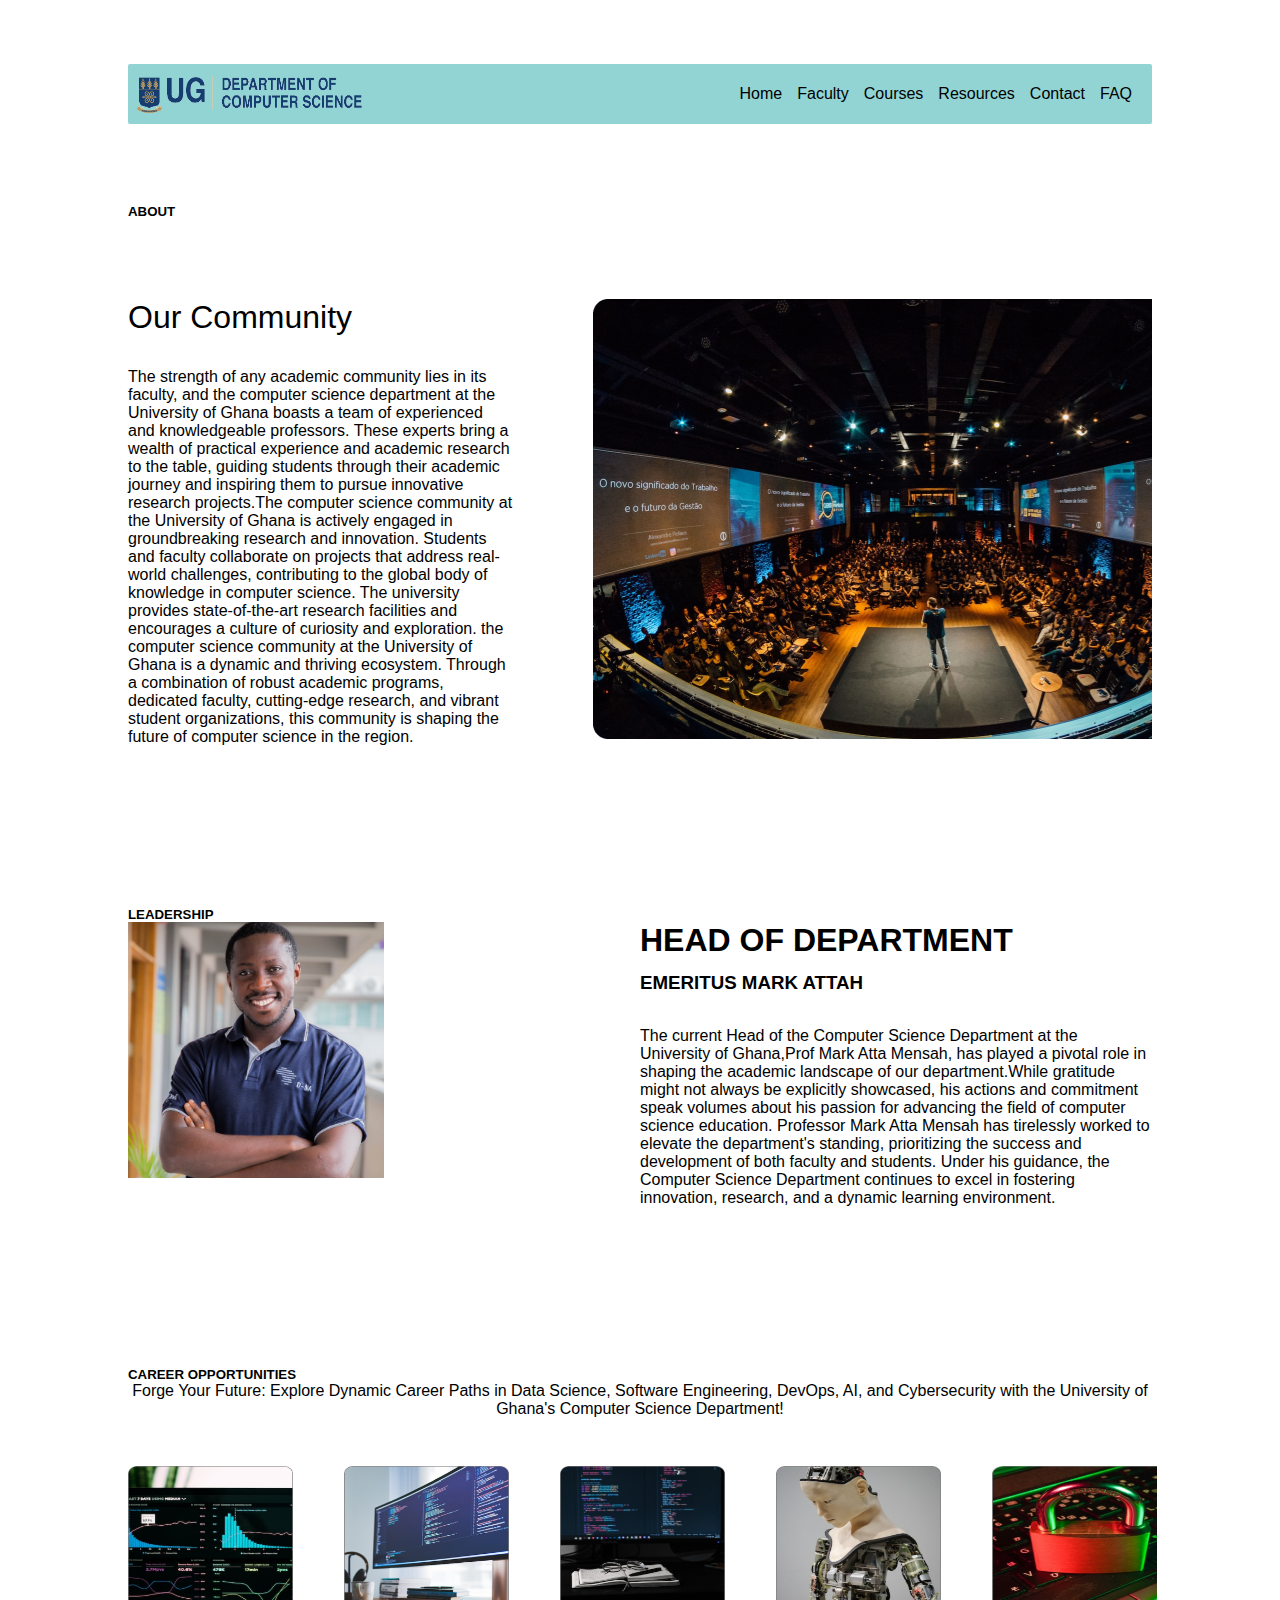
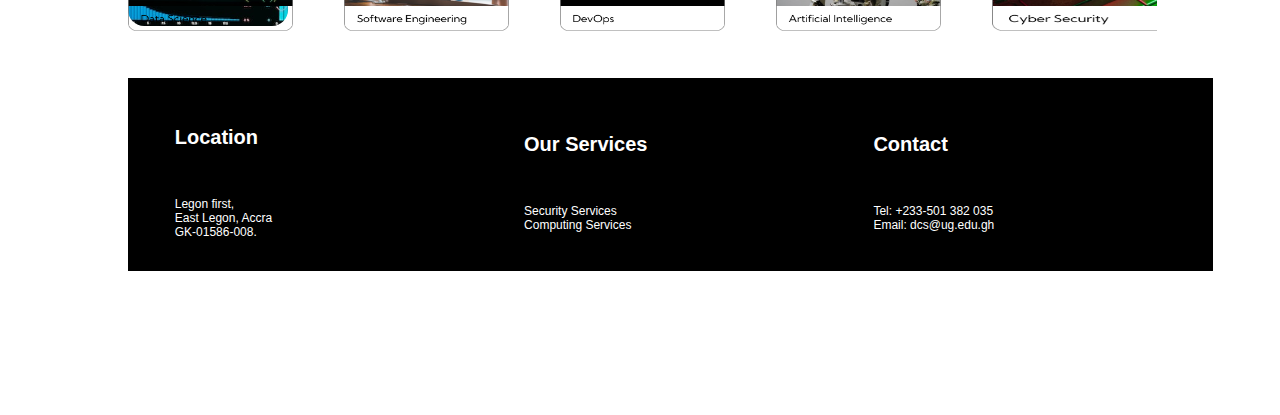
<file: about.html>
<!DOCTYPE html>
<html lang="en">

<head>
    <meta charset="UTF-8">
    <meta name="viewport" content="width=device-width, initial-scale=1.0">
    <title>Computer Science Department</title>
    <link href="about.css" rel="stylesheet">
    <nav>
        <img class="logo" src="Images/comScience_logo.png">
        <div class="nav-links">
            <a href="index.html">Home</a>
            <a href="Faculty.html">Faculty</a>
            <a href="courses.html"> Courses</a>
            <a href="Resources.html">Resources</a>
            <a href="Contact.html">Contact</a>
            <a href="FAQ.html">FAQ</a>
           
        </div>
    </nav>
</head>

<body class="kumbh-sans-font">
    <div class="about-community-section">
        <h5 class="underlined-header">ABOUT</h5>
        <div class="about-community-section-top">
            <div class="text">
                <p class="heading">Our Community</p>
                <p class="body">The strength of any academic community lies in its faculty, and the computer science
                    department at the University of Ghana boasts a team of experienced and knowledgeable professors.
                    These experts bring a wealth of practical experience and academic research to the table, guiding
                    students through their academic journey and inspiring them to pursue innovative research
                    projects.The computer science community at the University of Ghana is actively engaged in
                    groundbreaking research and innovation. Students and faculty collaborate on projects that address
                    real-world challenges, contributing to the global body of knowledge in computer science. The
                    university provides state-of-the-art research facilities and encourages a culture of curiosity and
                    exploration. the computer science community at the University of Ghana is a dynamic and thriving
                    ecosystem. Through a combination of robust academic programs, dedicated faculty, cutting-edge
                    research, and vibrant student organizations, this community is shaping the future of computer
                    science in the region.


                </p>
            </div>
            <div class="image"></div>
        </div>
        
    <div class="leadership-section">
        <h5 class="underlined-header">LEADERSHIP</h5>
        <div class="leadership-section-content">
            <div class="hod-pic">
                <img class="hod-pic" src="./Images/Mark.jpg" height="600px" width="500px">
            </div>

            <div class="text">
                <h1>HEAD OF DEPARTMENT</h1>
                <h3>EMERITUS MARK ATTAH</h3>
                <p> The current Head of the Computer Science Department at the University of Ghana,Prof Mark Atta
                    Mensah, has played a pivotal role in shaping the academic landscape of our department.While
                    gratitude might not always be explicitly showcased, his actions and commitment speak volumes about
                    his passion for advancing the field of computer science education. Professor Mark Atta Mensah has
                    tirelessly worked to elevate the department's standing, prioritizing the success and development of
                    both faculty and students.
                    Under his guidance, the Computer Science Department continues to excel in fostering innovation,
                    research, and a dynamic learning environment.</p>
            </div>
        </div>
    </div>
    <div>
        <div class="career-opportunities-section">
            <h5 class="underlined-header">CAREER OPPORTUNITIES</h5>
            <div class="content">
                <div class="text">Forge Your Future: Explore Dynamic Career Paths in Data Science, Software Engineering,
                    DevOps, AI, and Cybersecurity with the University of Ghana's Computer Science Department!
                </div>
                <div class="images">
                    <div class="image data-science">
                        <img src="./Images/Frame 12.png" height="165px" width="165px">   
                    </div>
                    <div class="image software-engineering">
                        <img src="./Images/Frame 13.jpg" height="165px" width="165px">
                    </div>
                    <div class="image devops">
                        <img src="./Images/Frame 14.png" height="165px" width="165px">
                    </div>
                    <div class="image artificial-intelligence">
                        <img src="./Images/Frame 15.png" height="165px" width="165px">
                    </div>
                    <div class="image cyber-security">
                        <img src="./Images/Frame 16.png" height="165px" width="165px">
                    </div>
                </div>
            </div>
        </div>
    </div>

    <!-- <h1> WELCOME</h1>
    <p>

        This is the Information Technology age and at its core is Computer Science. The study of computer science is
        therefore critical if society is to take full advantage of the benefits Information Technology has to offer and
        make rapid economic advances. Computer science involves the study and development of applications that allow for
        our everyday use of computers, the software systems that support these applications, and the means and methods
        used to produce both applications and systems that behave reliably, correctly and ethically. At the heart of
        Computer Science lies the skill of computer programming and employers who hire Computer Scientists expect adept
        programmers with knowledge of current techniques and tools and the ability to apply sound engineering principles
        to the development, construction and maintenance of computer programs.

        The range of courses available in the department and the skills acquired by students enable them to find
        employment in many diverse fields of the economy and prepare our graduates for the computing industry, working
        in a project team (or research and development team), and to enable the graduate to bring specialist skills to
        that team. The course also provides the platform for further study or research through exposure to established
        and emerging technologies and methods, and to active fields of research in Computer Science.

        The Department offers two undergraduate degree programmes, Bachelor of Science in Computer Science Single-Major
        (3:2:1:1) and Major-Minor (3:2:2:1) as well as Bachelor of Science in Information Technology.
    </p>
 -->

 
 <div class="footer"> 
    <div class="main-footer"> 
      <div class="footer-inner-content"> 
        <h2>Location</h2> 
        <p>Legon first,<br> 
          East Legon, Accra<br> 
           
          GK-01586-008.</p> 
      </div> 
 
      <div class="footer-inner-content"> 
        <h2>Our Services</h2> 
        <p>Security Services<br> 
Computing Services</p> 
      </div> 
 
      <div class="footer-inner-content"> 
        <h2>Contact</h2> 
        <p>Tel: +233-501 382 035 <br> 
          Email: dcs@ug.edu.gh</p> 
      </div>   
</body>
</body>

</html>
</file>
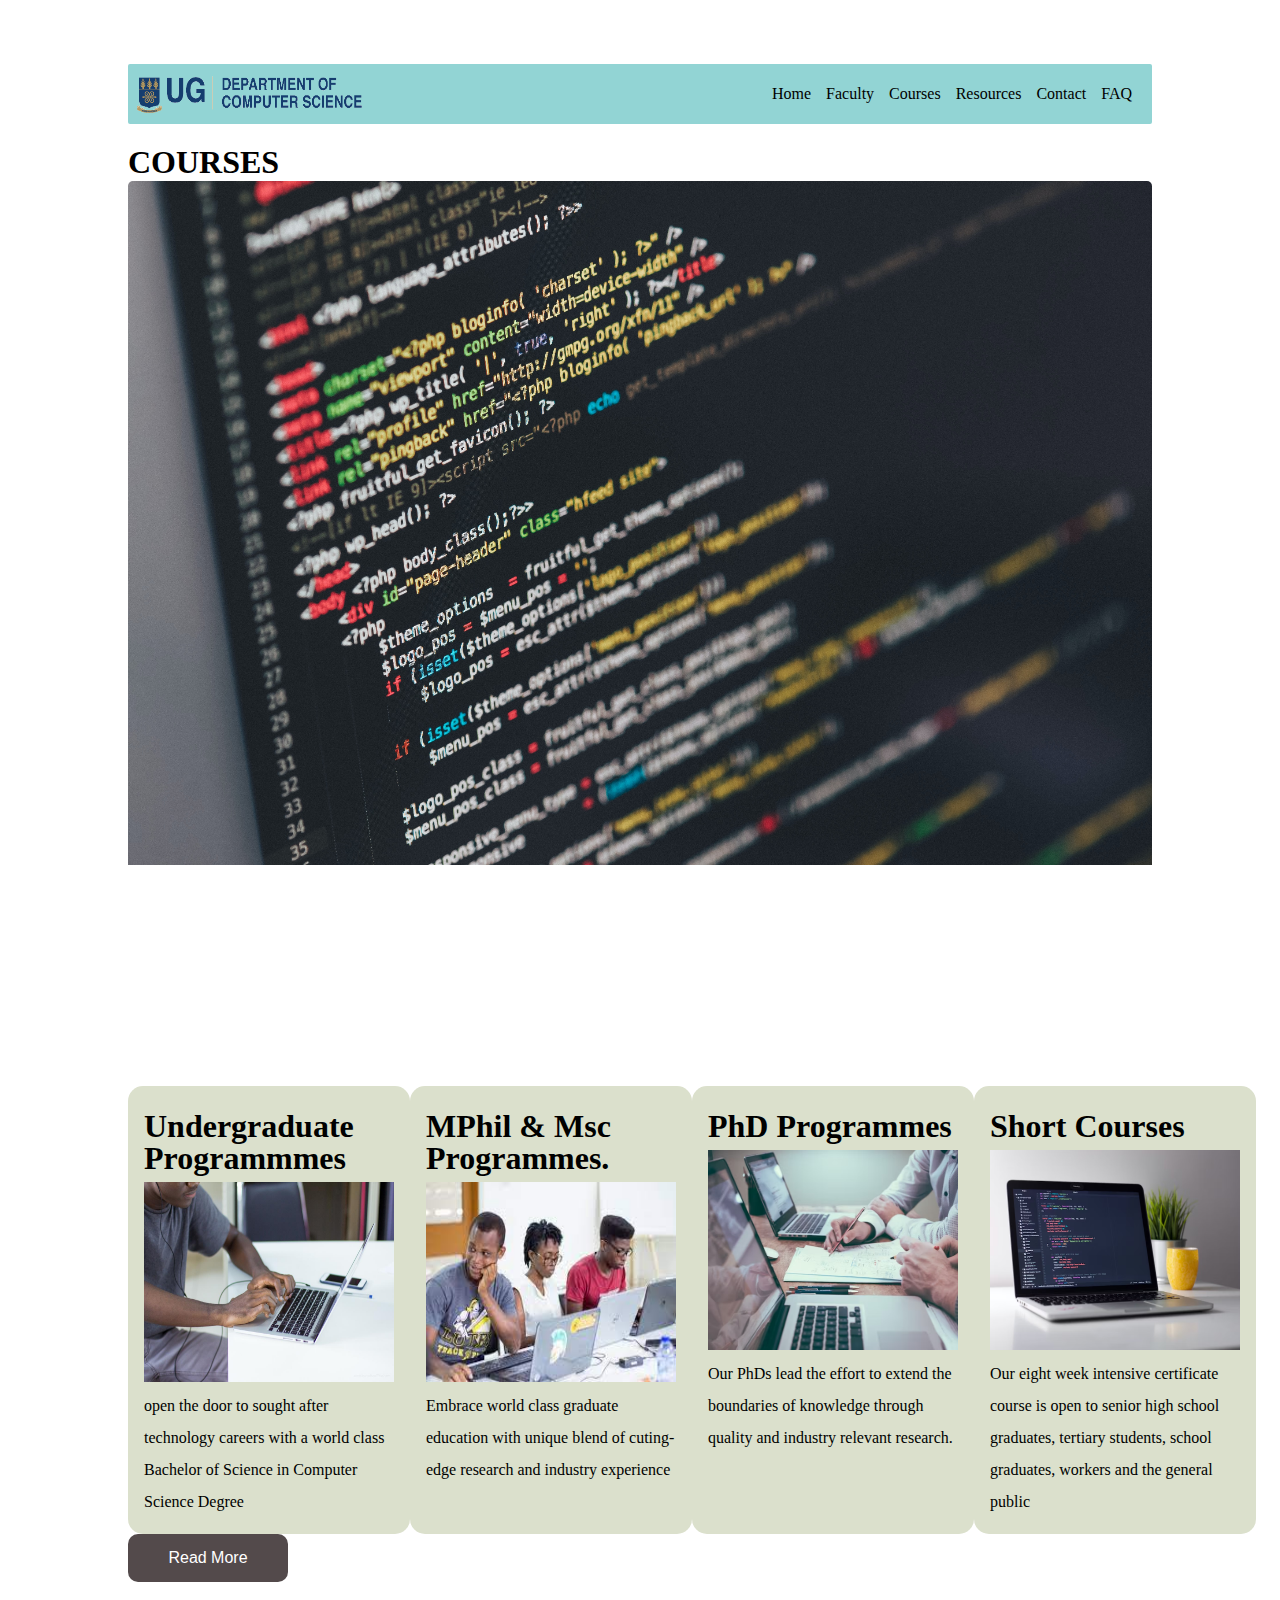
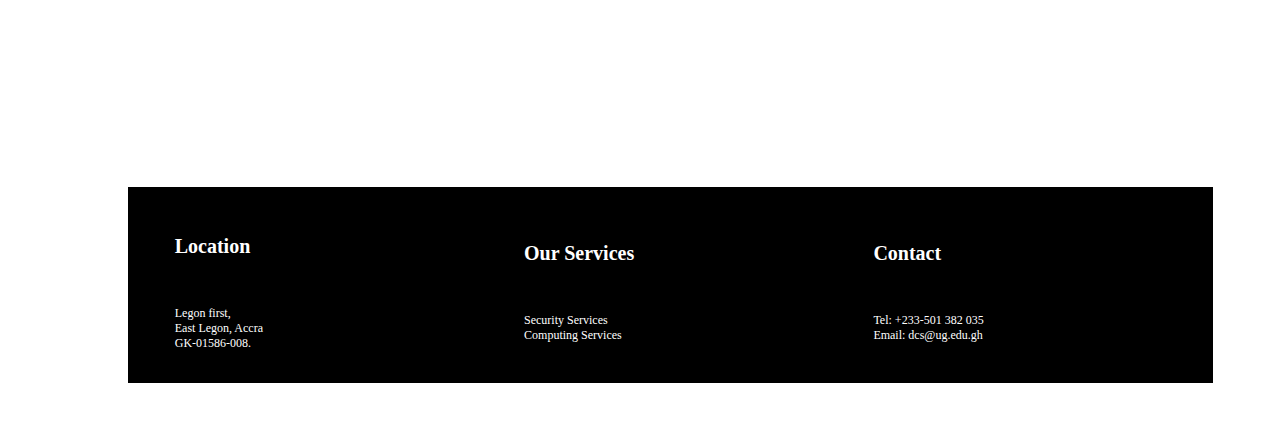
<file: courses.html>
<!DOCTYPE html>
<html lang="en">

<head>
    <meta charset="UTF-8">
    <meta name="viewport" content="width=device-width, initial-scale=1.0">
    <title>Computer Science Department</title>
    <link href="courses.css" rel="stylesheet">
    <nav>
        <img class="logo" src="Images/comScience_logo.png">
        <div class="nav-links">
            <a href="index.html">Home</a>
            <a href="Faculty.html">Faculty</a>
            <a href="courses.html"> Courses</a>
            <a href="Resources.html">Resources</a>
            <a href="Contact.html">Contact</a>
            <a href="FAQ.html">FAQ</a>
           
        </div>
    </nav>
</head>
<body>
    <main>
        <h1 class="main-header kumbh-sans-font">COURSES</h1>
        <div id="main-background">
        </div>
        

  
  <div class="events-section">
    <div class="events kumbh-sans-font">
        <div class="event-info">
            <div class="top">
                <p class="name">Undergraduate Programmmes</p>
                <img class="name" src="./Images/disTANCE.jpg" height="200px" width="250px">
                <p class="venue">open the door to sought after technology careers with a world class Bachelor of Science in Computer Science Degree</p>
          
            </div>
        </div>
        <div class="event-info">
            <div class="top">
                <p class="name">MPhil & Msc Programmes.</p>
                <img class="name" src="./Images/image 1.jpeg" height="200px" width="250px">
                <p class="venue"> Embrace world class graduate education with unique blend of cuting-edge research and industry experience</p>
           
            </div>
            
        </div>
        <div class="event-info">
            <div class="top">
                <p class="name">PhD Programmes</p>
                <img class="name" src="./Images/image2.avif" height="200px" width="250px">
                <p class="venue">Our PhDs lead the effort to extend the boundaries of knowledge through quality and industry relevant research.</p>
           
            </div>
            
        </div>
        <div class="event-info">
            <div class="top">
                <p class="name">Short Courses</p>
                <img class="name" src="./Images/image3.avif" height="200px" width="250px">
                <p class="venue">Our eight week intensive certificate course is open to senior high school graduates, tertiary students, school graduates, workers and the general public</p>
            </div>
            
        </div>
        
    </div>
    <a href="Resources.html" class="read-more-btn">Read More</a>
</div>
</div>
</main>

        <div class="footer"> 
          <div class="main-footer"> 
            <div class="footer-inner-content"> 
              <h2>Location</h2> 
              <p>Legon first,<br> 
                East Legon, Accra<br> 
                 
                GK-01586-008.</p> 
            </div> 
       
            <div class="footer-inner-content"> 
              <h2>Our Services</h2> 
              <p>Security Services<br> 
      Computing Services</p> 
            </div> 
       
            <div class="footer-inner-content"> 
              <h2>Contact</h2> 
              <p>Tel: +233-501 382 035 <br> 
                Email: dcs@ug.edu.gh</p> 
            </div>   
      </body>
</file>
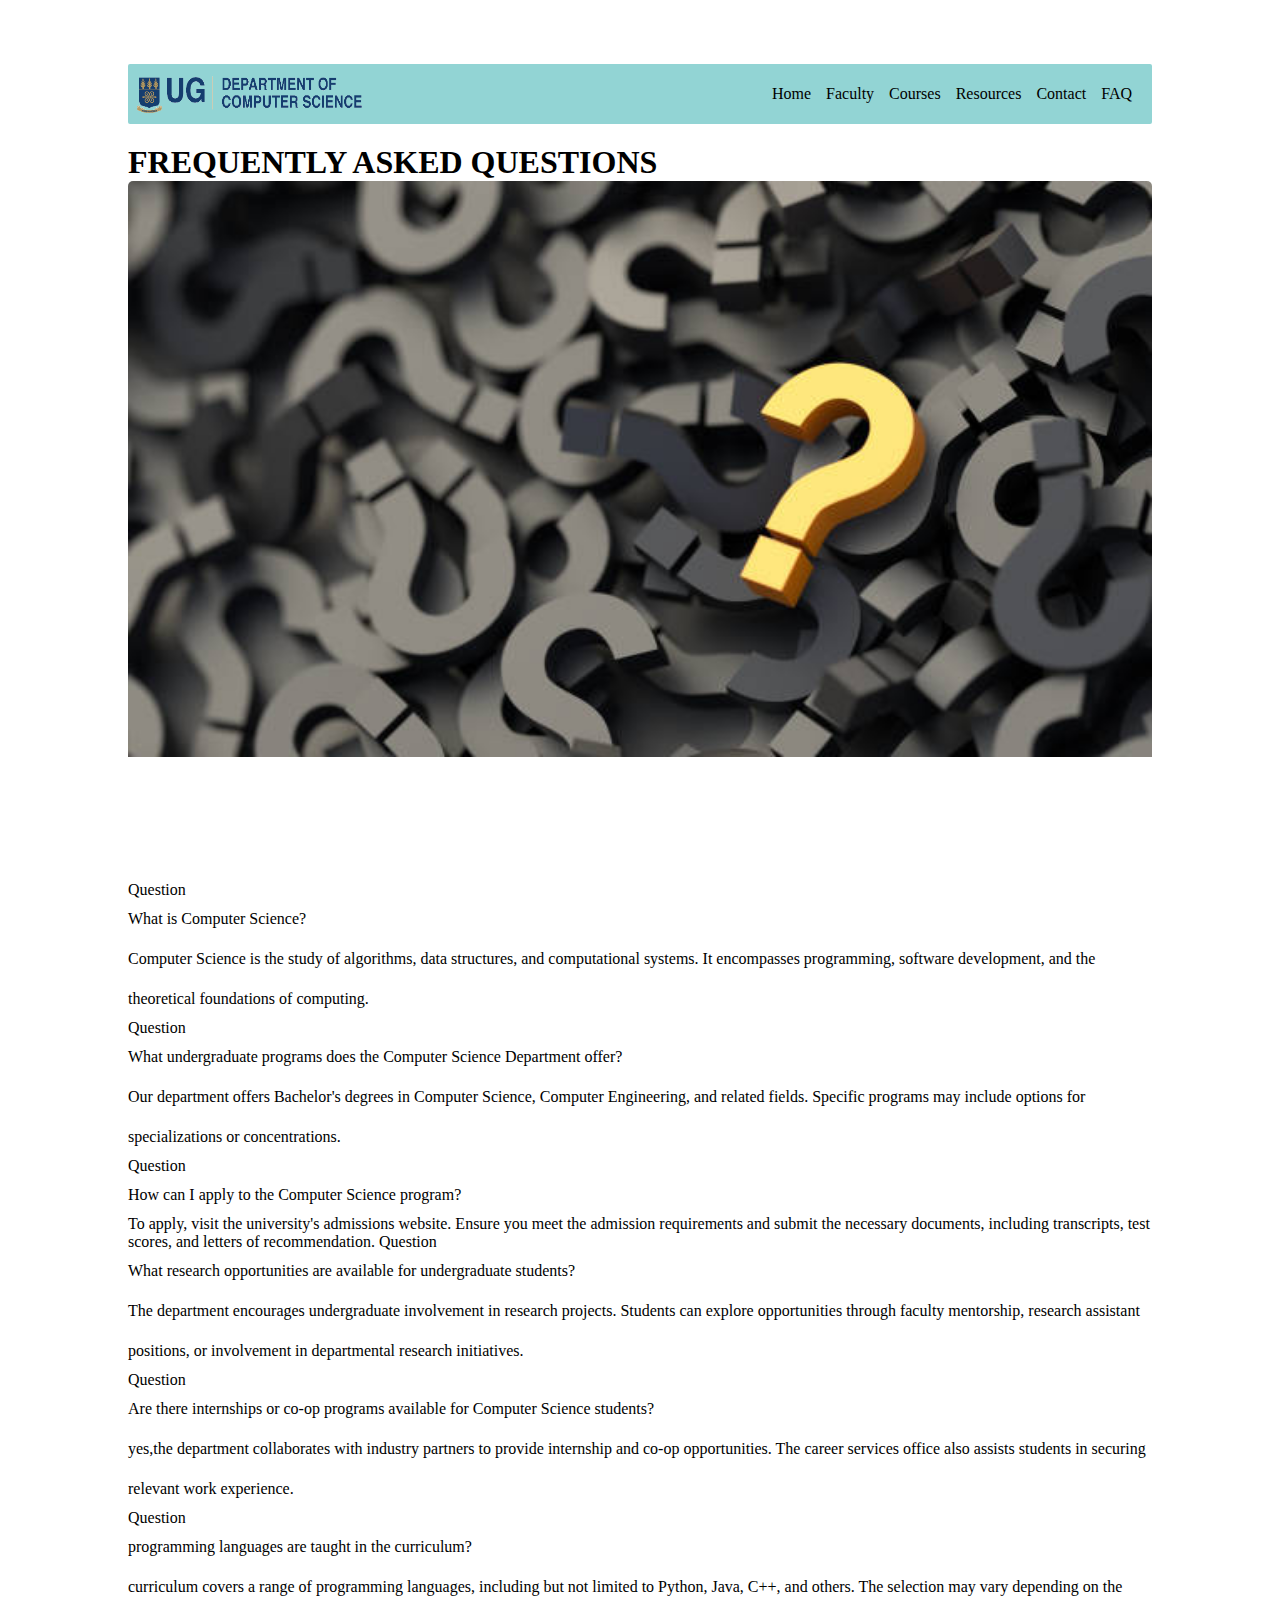
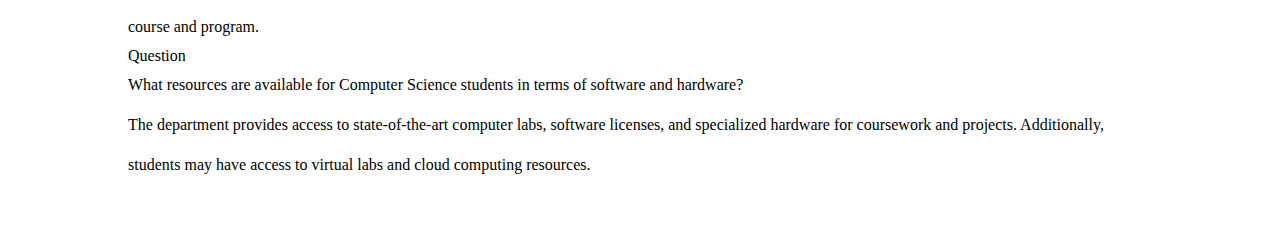
<file: FAQ.html>
<!DOCTYPE html>
<html lang="en">

<head>
    <meta charset="UTF-8">
    <meta name="viewport" content="width=device-width, initial-scale=1.0">
    <title>Computer Science Department</title>
    <link href="FAQ.css" rel="stylesheet">
</head>

<body>
    <nav>
        <img class="logo" src="Images/comScience_logo.png">
        <div class="nav-links">
            <a href="index.html">Home</a>
            <a href="Faculty.html">Faculty</a>
            <a href="courses.html"> Courses</a>
            <a href="Resources.html">Resources</a>
            <a href="Contact.html">Contact</a>
            <a href="FAQ.html">FAQ</a>
        
        </div>
    </nav>
<body>
    <main>
        <h1 class="main-header kumbh-sans-font">FREQUENTLY ASKED QUESTIONS</h1>
        <div id="main-background">
        </div>

<div class="Frequently">
         Question
      <p>What is Computer Science?</p>  

<p>Computer Science is the study of algorithms, data structures, and computational systems. It encompasses programming, software development, and the theoretical foundations of computing.</p>
   
Question
    <p>What undergraduate programs does the Computer Science Department offer?</p>

<p>Our department offers Bachelor's degrees in Computer Science, Computer Engineering, and related fields. Specific programs may include options for specializations or concentrations.</p>
    Question
<p> How can I apply to the Computer Science program?</p>

To apply, visit the university's admissions website. Ensure you meet the admission requirements and submit the necessary documents, including transcripts, test scores, and letters of recommendation.
   
Question
    <p>What research opportunities are available for undergraduate students?</p>

 <p>The department encourages undergraduate involvement in research projects. Students can explore opportunities through faculty mentorship, research assistant positions, or involvement in departmental research initiatives.</p>
Question
    <p>Are there internships or co-op programs available for Computer Science students?</p>

<p>yes,the department collaborates with industry partners to provide internship and co-op opportunities. The career services office also assists students in securing relevant work experience. </p>
Question
    <p> programming languages are taught in the curriculum?</p>

<p> curriculum covers a range of programming languages, including but not limited to Python, Java, C++, and others. The selection may vary depending on the course and program.</p>

Question
    <p>What resources are available for Computer Science students in terms of software and hardware?</p>

<p>The department provides access to state-of-the-art computer labs, software licenses, and specialized hardware for coursework and projects. Additionally, students may have access to virtual labs and cloud computing resources.



</div>

</body>

</html>
</file>
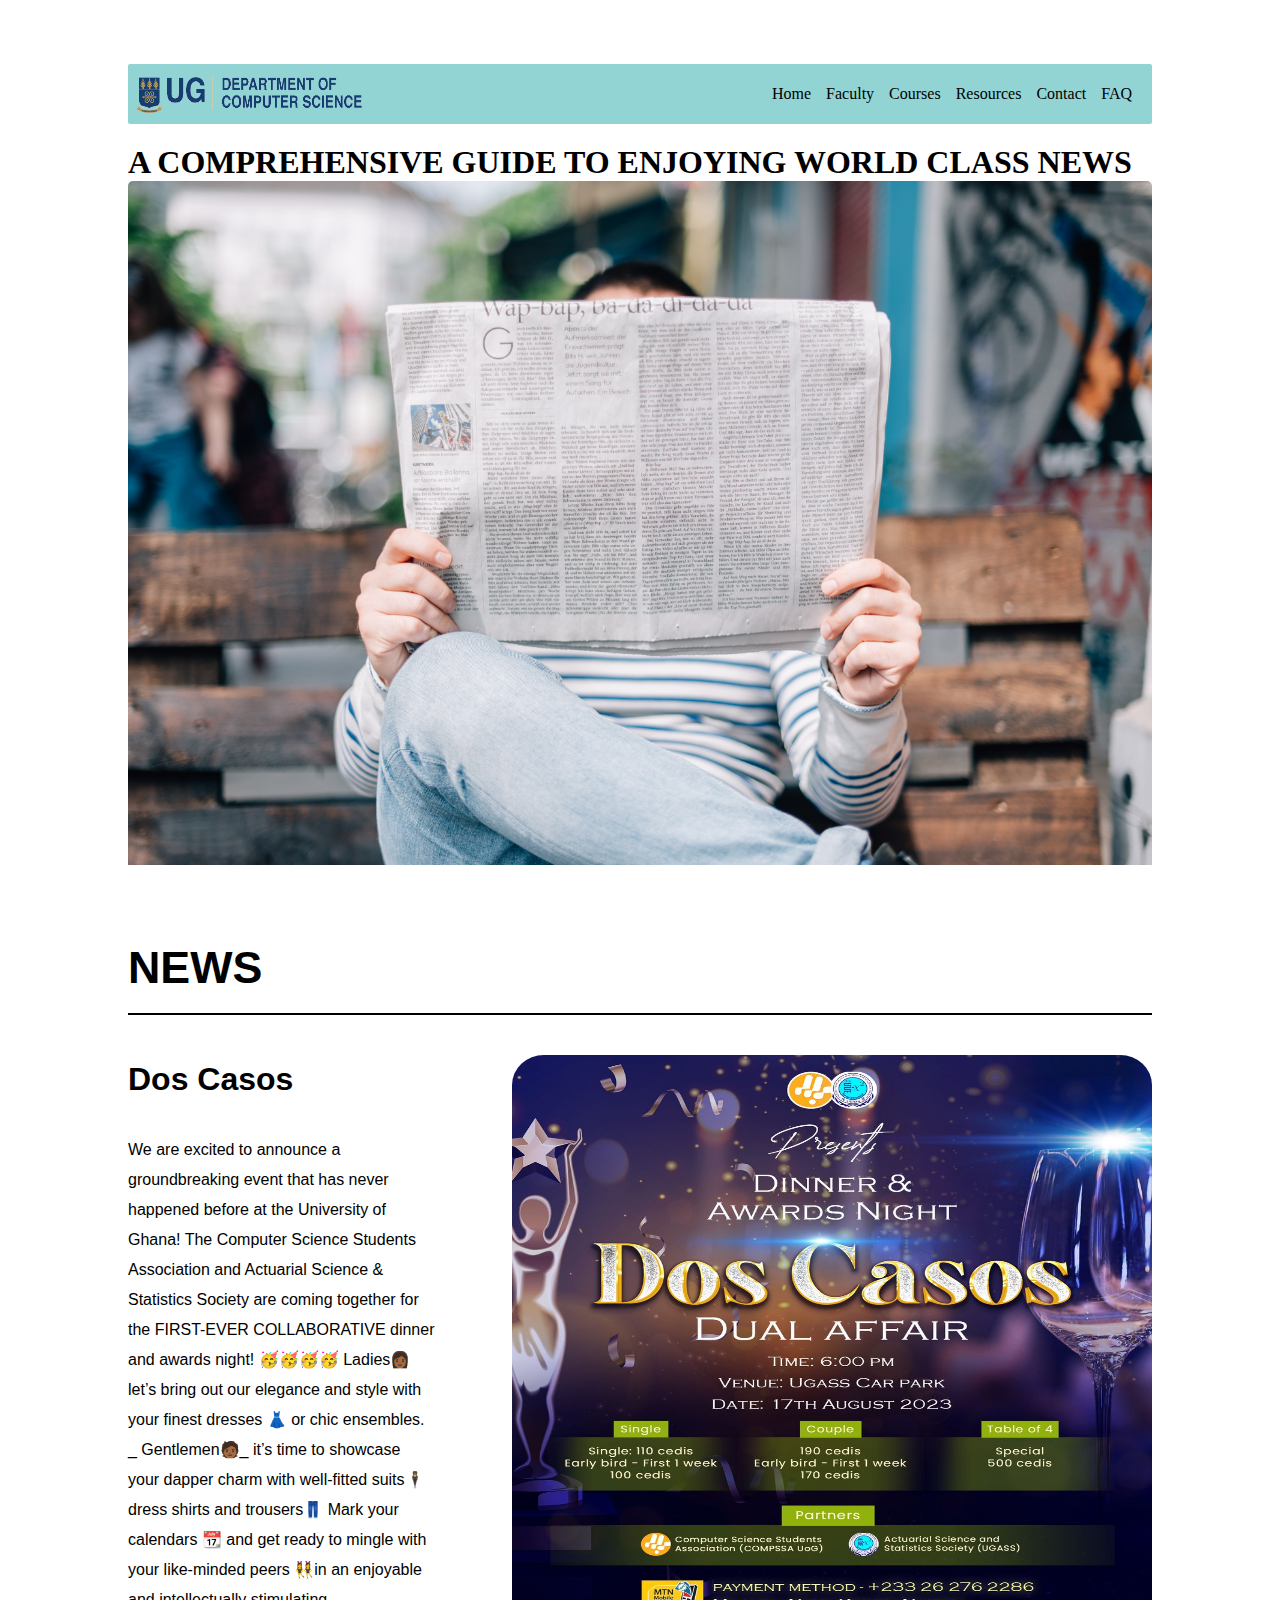
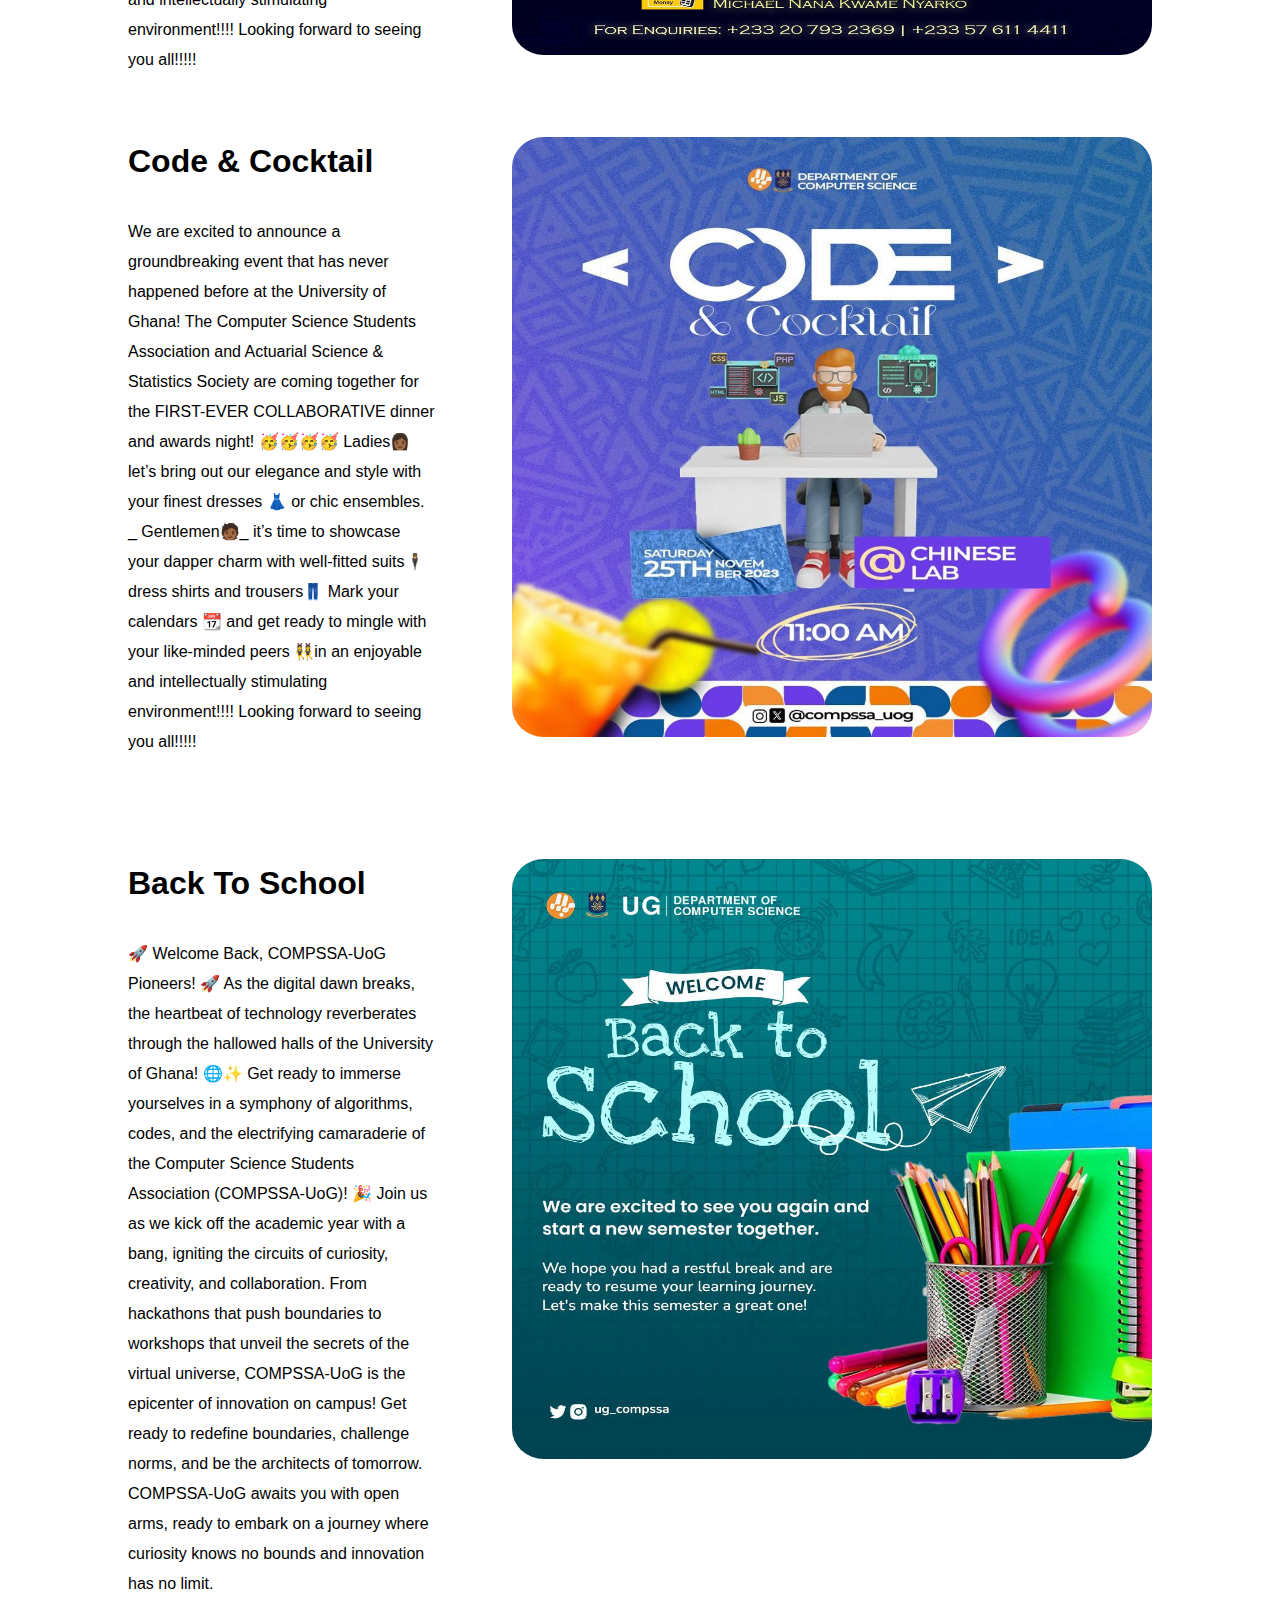
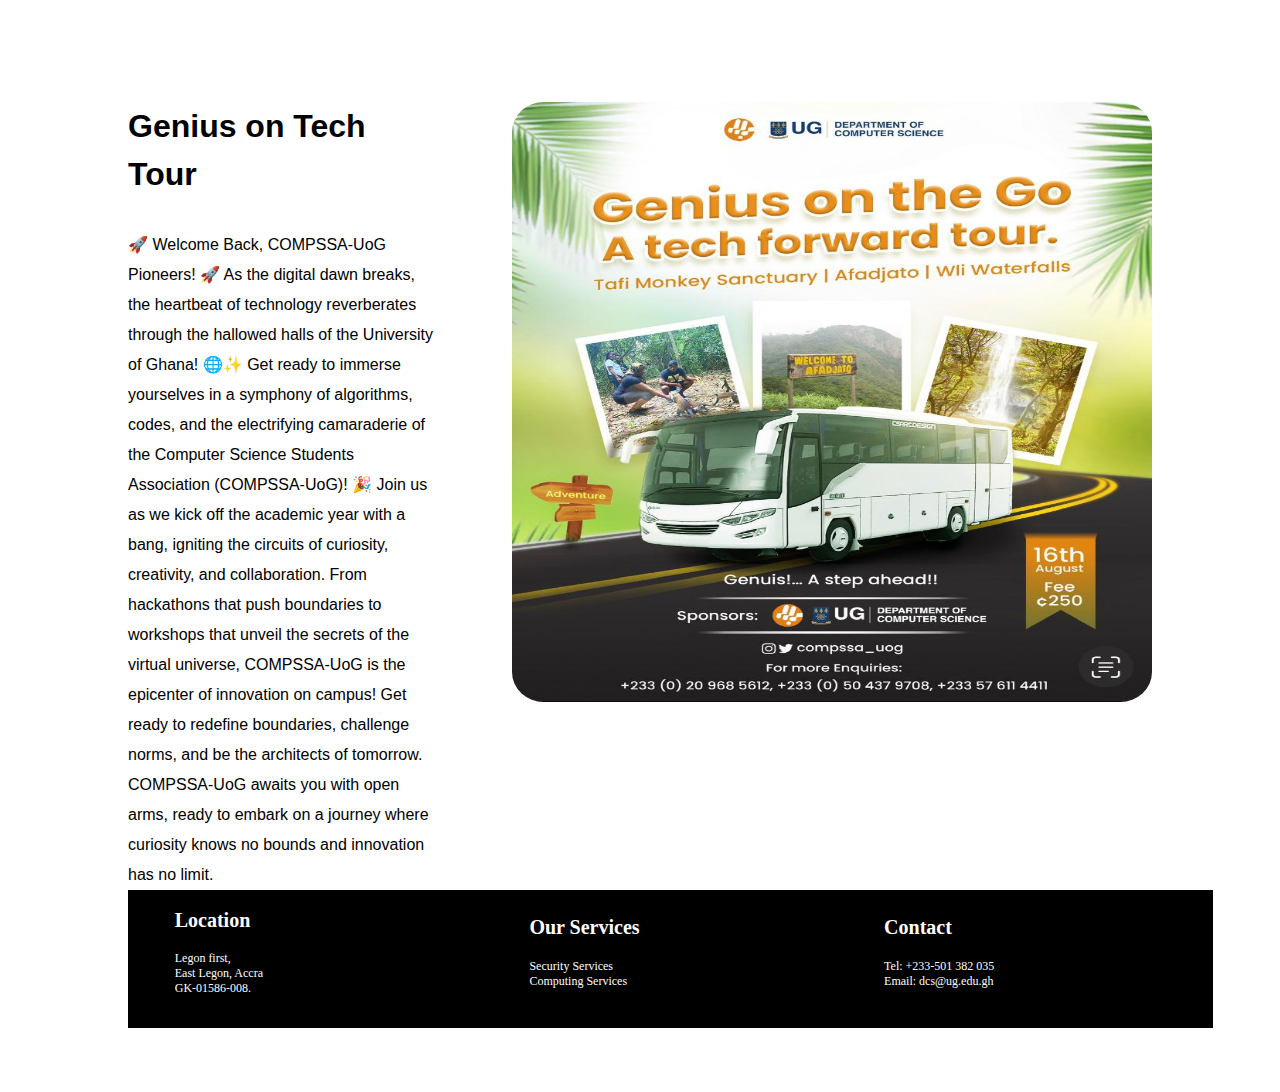
<file: news.html>
<!DOCTYPE html>
<html lang="en">

<head>
    <meta charset="UTF-8">
    <meta name="viewport" content="width=device-width, initial-scale=1.0">
    <title>Computer Science Department</title>
    <link href="news.css" rel="stylesheet">
</head>

<body>
    <nav>
        <img class="logo" src="Images/comScience_logo.png">
        <div class="nav-links">
            <a href="index.html">Home</a>
            <a href="Faculty.html">Faculty</a>
            <a href="courses.html"> Courses</a>
            <a href="Resources.html">Resources</a>
            <a href="Contact.html">Contact</a>
            <a href="FAQ.html">FAQ</a>
            
        </div>
    </nav>
    <main>
        <h1 class="main-header kumbh-sans-font">A COMPREHENSIVE GUIDE TO ENJOYING WORLD CLASS NEWS</h1>
        <div id="main-background">
        </div>

        <div class="news-section">
            <h5 class="underlined-header">
                NEWS
            </h5>
            <div class="news-section-content">
                <div class="news-section-text">
                    <h5>
                        Dos Casos                    
                    </h5>
                    <p>
                        We are excited to announce a groundbreaking event that has never happened before at the University of Ghana!  
    The Computer Science Students Association and Actuarial Science & Statistics Society are coming together for the FIRST-EVER COLLABORATIVE dinner and awards night! 🥳🥳🥳🥳 
    Ladies👩🏾 let’s bring out our elegance and style with your finest dresses 👗 or chic ensembles. 
    _ Gentlemen🧑🏾_ it’s time to showcase your dapper charm with well-fitted suits🕴dress shirts and trousers👖
    Mark your calendars 📆 and get ready to mingle with your like-minded peers 👯‍♀️in an enjoyable and intellectually stimulating environment!!!!   
    Looking forward to seeing you all!!!!!

                    </p>
                </div>
                <div>
                    <img class="news-section-image" src="./Images/Activitypic1.jpeg" height="600px" width="50px">
                </div>
            </div>
        </div>

        <div class="news-section-content1">
            <div class="news-section-text1">
                <h5>
                    Code & Cocktail                  
                </h5>
                <p>
                    We are excited to announce a groundbreaking event that has never happened before at the University of Ghana!  
The Computer Science Students Association and Actuarial Science & Statistics Society are coming together for the FIRST-EVER COLLABORATIVE dinner and awards night! 🥳🥳🥳🥳 
Ladies👩🏾 let’s bring out our elegance and style with your finest dresses 👗 or chic ensembles. 
_ Gentlemen🧑🏾_ it’s time to showcase your dapper charm with well-fitted suits🕴dress shirts and trousers👖
Mark your calendars 📆 and get ready to mingle with your like-minded peers 👯‍♀️in an enjoyable and intellectually stimulating environment!!!!   
Looking forward to seeing you all!!!!!

                </p>
            </div>
            <div>
                <img class="news-section-image1" src="./Images/Activitypic2.jpg" height="600px" width="50px">
            </div>
        </div>
    </div>

    <div class="news-section-content2">
        <div class="news-section-text2">
            <h5>
               Back To School                  
            </h5>
            <p>
                🚀 Welcome Back, COMPSSA-UoG Pioneers! 🚀

                As the digital dawn breaks, the heartbeat of technology reverberates through the hallowed halls of the University of Ghana! 🌐✨ Get ready to immerse yourselves in a symphony of algorithms, codes, and the electrifying camaraderie of the Computer Science Students Association (COMPSSA-UoG)!
                
                🎉 Join us as we kick off the academic year with a bang, igniting the circuits of curiosity, creativity, and collaboration. From hackathons that push boundaries to workshops that unveil the secrets of the virtual universe, COMPSSA-UoG is the epicenter of innovation on campus!
                
                Get ready to redefine boundaries, challenge norms, and be the architects of tomorrow. COMPSSA-UoG awaits you with open arms, ready to embark on a journey where curiosity knows no bounds and innovation has no limit.

            </p>
        </div>
        <div>
            <img class="news-section-image2" src="Images/Activitypic3.jpg" height="600px" width="500px">
        </div>
    </div>
</div>

<div class="news-section-content3">
    <div class="news-section-text">
        <h5>
           Genius on Tech Tour                
        </h5>
        <p>
            🚀 Welcome Back, COMPSSA-UoG Pioneers! 🚀

            As the digital dawn breaks, the heartbeat of technology reverberates through the hallowed halls of the University of Ghana! 🌐✨ Get ready to immerse yourselves in a symphony of algorithms, codes, and the electrifying camaraderie of the Computer Science Students Association (COMPSSA-UoG)!
            
            🎉 Join us as we kick off the academic year with a bang, igniting the circuits of curiosity, creativity, and collaboration. From hackathons that push boundaries to workshops that unveil the secrets of the virtual universe, COMPSSA-UoG is the epicenter of innovation on campus!
            
            Get ready to redefine boundaries, challenge norms, and be the architects of tomorrow. COMPSSA-UoG awaits you with open arms, ready to embark on a journey where curiosity knows no bounds and innovation has no limit.

        </p>
    </div>
    <div>
        <img class="news-section-image3" src="Images/Actpic4.jpeg" height="600px" width="500px">
    </div>
</div>
</div>

<div class="footer"> 
    <div class="main-footer"> 
      <div class="footer-inner-content"> 
        <h2>Location</h2> 
        <p>Legon first,<br> 
          East Legon, Accra<br> 
           
          GK-01586-008.</p> 
      </div> 
 
      <div class="footer-inner-content"> 
        <h2>Our Services</h2> 
        <p>Security Services<br> 
Computing Services</p> 
      </div> 
 
      <div class="footer-inner-content"> 
        <h2>Contact</h2> 
        <p>Tel: +233-501 382 035 <br> 
          Email: dcs@ug.edu.gh</p> 
      </div>   
</body>
</file>
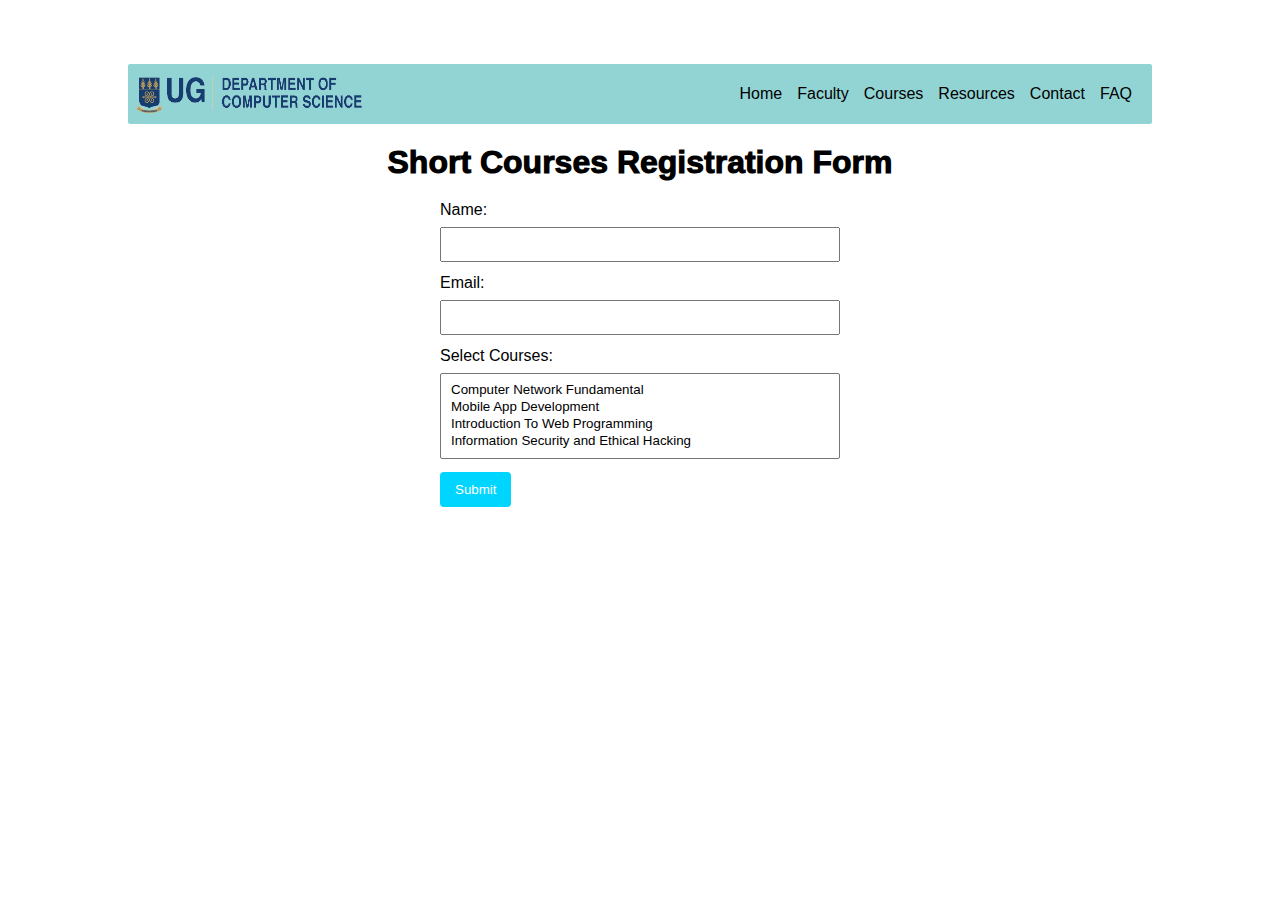
<file: register.html>
<!DOCTYPE html>
<html lang="en">

<head>
    <meta charset="UTF-8">
    <meta name="viewport" content="width=device-width, initial-scale=1.0">
    <title>Computer Science Department</title>
    <link href="register.css" rel="stylesheet">
</head>

<body>
    <nav>
        <img class="logo" src="Images/comScience_logo.png">
        <div class="nav-links">
            <a href="index.html">Home</a>
            <a href="Faculty.html">Faculty</a>
            <a href="courses.html"> Courses</a>
            <a href="Resources.html">Resources</a>
            <a href="Contact.html">Contact</a>
            <a href="FAQ.html">FAQ</a>
            
        </div>
    </nav>


<div class="header" >
    <p>Short Courses Registration Form </p>
</div>

<form action="process_registration.php" method="post">
    <label for="name">Name:</label>
    <input type="text" id="name" name="name" required>

    <label for="email">Email:</label>
    <input type="email" id="email" name="email" required>

    <label for="courses">Select Courses:</label>
    <select id="courses" name="courses[]" multiple required>
      <option value="Computer Network Fundamental">Computer Network Fundamental</option>
      <option value="Mobile App Developmen">Mobile App Development</option>
      <option value="Introduction To Web Programming">Introduction To Web Programming</option>
      <option value="Information Security and Ethical Hacking">Information Security and Ethical Hacking</option>

    </select>

    <button type="submit">Submit</button>
  </form>

</body>
</html>
</file>
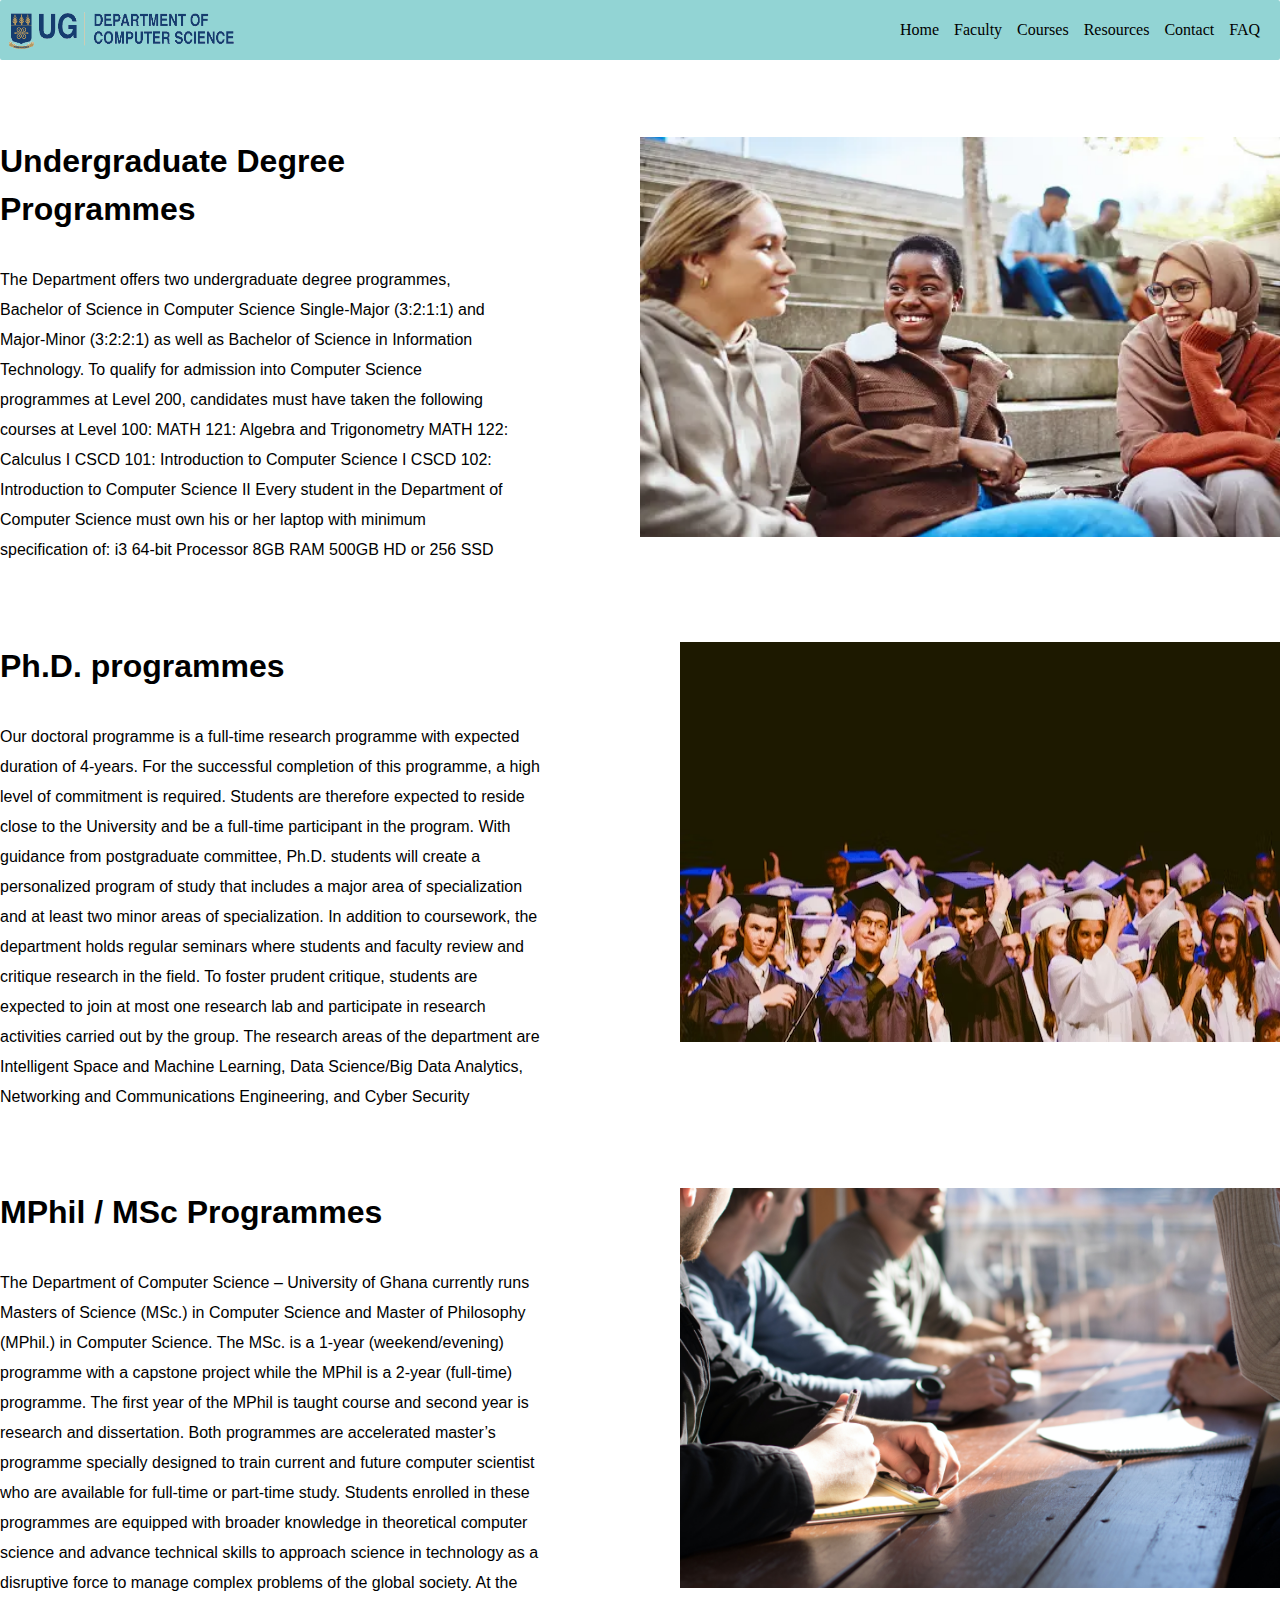
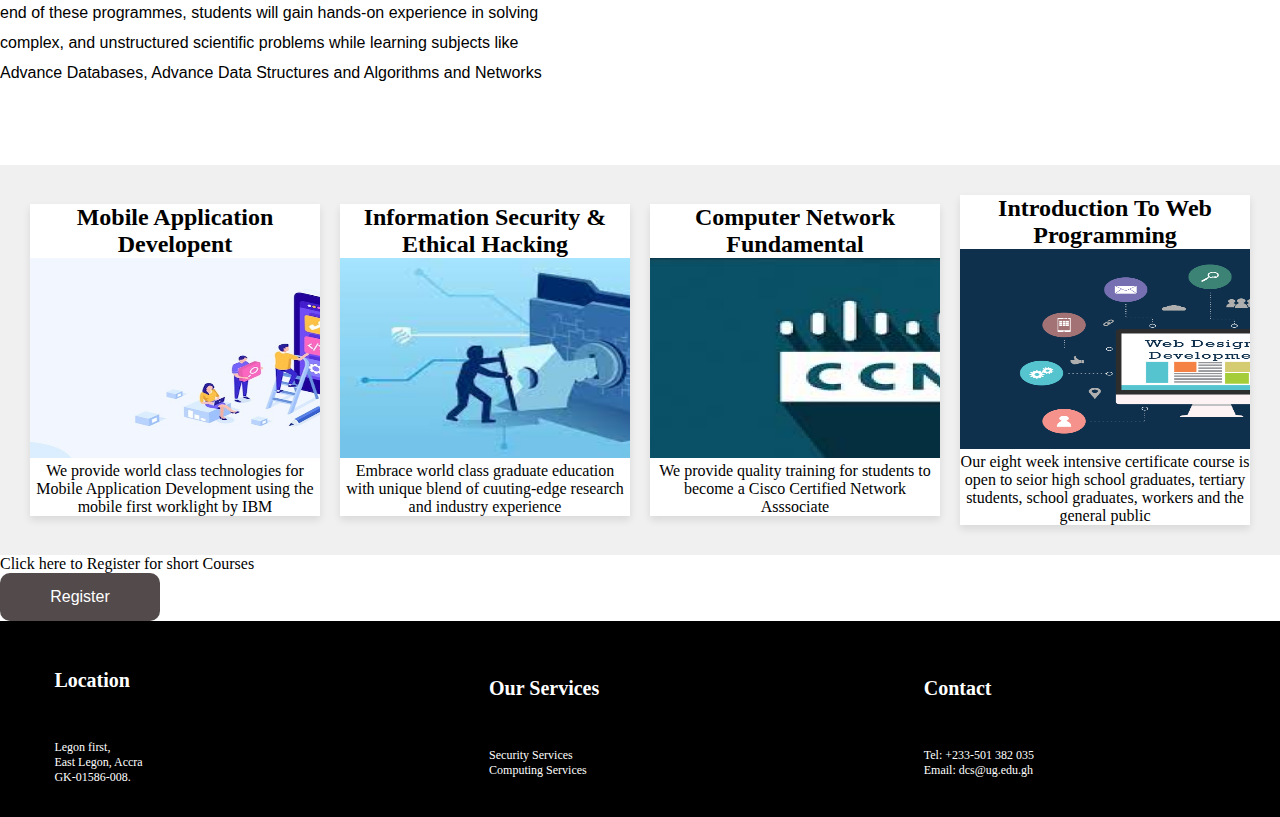
<file: Resources.html>
<!DOCTYPE html>
<html lang="en">

<head>
    <meta charset="UTF-8">
    <meta name="viewport" content="width=device-width, initial-scale=1.0">
    <title>Computer Science Department</title>
    <link href="Resources.css" rel="stylesheet">
</head>

<body>
    <nav>
        <img class="logo" src="Images/comScience_logo.png">
        <div class="nav-links">
            <a href="index.html">Home</a>
            <a href="Faculty.html">Faculty</a>
            <a href="courses.html"> Courses</a>
            <a href="Resources.html">Resources</a>
            <a href="Contact.html">Contact</a>
            <a href="FAQ.html">FAQ</a>
        
        </div>
    </nav>

    <div class="news-section">
    
      <div class="news-section-content">
          <div class="news-section-text">
              <h5>
                  Undergraduate Degree Programmes
              </h5>
              <p>
                The Department offers two undergraduate degree programmes, Bachelor of Science in Computer Science Single-Major (3:2:1:1) and Major-Minor (3:2:2:1) as well as Bachelor of Science in Information Technology.

                To qualify for admission into Computer Science programmes at Level 200, candidates must have taken the following courses at Level 100:
                
                MATH 121: Algebra and Trigonometry
                MATH 122: Calculus I CSCD 101: Introduction to Computer Science I
                CSCD 102: Introduction to Computer Science II
                Every student in the Department of Computer Science must own his or her laptop with minimum specification of:
                
                i3 64-bit Processor
                8GB RAM
                500GB HD or 256 SSD
              </p>
           
          </div>
          <div>
              <img class="news-section-image" src="./Images/under.webp" height="400px" width="600px">
          </div>
      </div>
  </div>
  <div class="news-section">
    
    <div class="news-section-content">
        <div class="news-section-text">
            <h5>
              Ph.D. programmes
            </h5>
            <p>
            

Our doctoral programme is a full-time research programme with expected duration of 4-years. For the successful completion of this programme, a high level of commitment is required.

Students are therefore expected to reside close to the University and be a full-time participant in the program. With guidance from postgraduate committee, Ph.D. students will create a personalized program of study that includes a major area of specialization and at least two minor areas of specialization.

In addition to coursework, the department holds regular seminars where students and faculty review and critique research in the field. To foster prudent critique, students are expected to join at most one research lab and participate in research activities carried out by the group. The research areas of the department are Intelligent Space and Machine Learning, Data Science/Big Data Analytics, Networking and Communications Engineering, and Cyber Security
            </p>
         
        </div>
        <div>
            <img class="news-section-image2" src="./Images/masters.avif" height="400px" width="600px">
        </div>
    </div>
</div>

<div class="news-section">
    
  <div class="news-section-content">
      <div class="news-section-text">
          <h5>
            MPhil / MSc Programmes
          </h5>
          <p>
            The Department of Computer Science – University of Ghana currently runs Masters of Science (MSc.) in Computer Science and Master of Philosophy (MPhil.) in Computer Science.

The MSc. is a 1-year (weekend/evening) programme with a capstone project while the MPhil is a 2-year (full-time) programme. The first year of the MPhil is taught course and second year is research and dissertation. Both programmes are accelerated master’s programme specially designed to train current and future computer scientist who are available for full-time or part-time study.

Students enrolled in these programmes are equipped with broader knowledge in theoretical computer science and advance technical skills to approach science in technology as a disruptive force to manage complex problems of the global society. At the end of these programmes, students will gain hands-on experience in solving complex, and unstructured scientific problems while learning subjects like Advance Databases, Advance Data Structures and Algorithms and Networks


          </p>
       
      </div>
      <div>
          <img class="news-section-image3" src="./Images/dylan-gillis-KdeqA3aTnBY-unsplash.jpg" width="600px" height="400px">
      </div>
  </div>
</div>




    <section>
      <div class=" shortcourse">
          <h2>Mobile Application Developent</h2>
          <img src="./Images/Mobile App Dev.jpg" height="200px" width="500px">
          <p> We provide world class technologies for Mobile Application Development using the mobile first worklight by IBM</p>                      
      </div>

      <div class="shortcourse">
          <h2>Information Security & Ethical Hacking</h2>
          <img src="./Images/Cyber Security.jpg" height="200px" width="500px">
          <p> Embrace world class graduate education with unique blend of cuuting-edge research and industry experience</p>
          
      </div>

      <div class="shortcourse">
          <h2>Computer Network Fundamental</h2>
          <img src="./Images/CCNA.png" height="200px" width="500px">
          <p>We provide quality training for students to become a Cisco Certified Network Asssociate</p>
      </div>
      <div class="shortcourse">
          <h2>Introduction To Web Programming</h2>
          <img src="./Images/Web Dev.png" height="200px" width="500px">
          <p>Our eight week intensive certificate course is open to seior high school graduates, tertiary students, school graduates, workers and the general public</p>
         
      </div>
      
  </section>
  <div>
  <p> Click here to Register for short Courses</p>
  <a href="register.html" class="Register">Register</a>
</div>
  



    
    <div class="footer"> 
        <div class="main-footer"> 
          <div class="footer-inner-content"> 
            <h2>Location</h2> 
            <p>Legon first,<br> 
              East Legon, Accra<br> 
               
              GK-01586-008.</p> 
          </div> 
     
          <div class="footer-inner-content"> 
            <h2>Our Services</h2> 
            <p>Security Services<br> 
    Computing Services</p> 
          </div> 
     
          <div class="footer-inner-content"> 
            <h2>Contact</h2> 
            <p>Tel: +233-501 382 035 <br> 
              Email: dcs@ug.edu.gh</p> 
          </div>   
</body>

</html>
</file>
<file: about.css>
* {

    margin: 0
}

body {

    padding-left: 10%;
    padding-right: 10%;
    padding-top: 5%;
    padding-bottom: 5%;
}

a {
    color: black;
    text-decoration: none;
}

nav {
    margin-bottom: 20px;
    width: 100%;
    height: 60px;
    display: flex;
    align-items: center;
    justify-content: space-between;
    background-color: rgb(146, 212, 212);
    border-radius: 2px;
}

.logo {
    width: 250px;
    height: 50px;

}

.nav-links {
    display: flex;
    column-gap: 15px;
    text-wrap: nowrap;
    /* change this */
    margin-right: 20px;
}

#main-background {
    display: flex;
    align-items: center;
    background-image: url("/Images/backgroundpic.jpg");
    background-size: contain;
    border-radius: 5px;
    text-align: center;
    overflow: hidden;
    width: 100%;
    height: 700px;
    color: white;
    text-shadow: 2px 4px black;
}
@import url('https://fonts.googleapis.com/css2?family=Kumbh+Sans:wght@300;400;500&display=swap');

* {
    margin: 0;
    scroll-behavior: smooth;
}

body {

    padding-left: 10%;
    padding-right: 10%;
    padding-top: 5%;
    padding-bottom: 5%;
}

.kumbh-sans-font {
    font-family: 'Kumbh Sans', sans-serif;
}

a {
    color: black;
    text-decoration: none;
}

nav {
    font-family: 'Kumbh Sans', sans-serif;
    margin-bottom: 20px;
    width: 100%;
    height: 60px;
    display: flex;
    align-items: center;
    justify-content: space-between;
    background-color: rgb(146, 212, 212);
    border-radius: 2px;
}

.logo {
    width: 250px;
    height: 50px;

}

.nav-links {
    display: flex;
    column-gap: 15px;
    text-wrap: nowrap;
    /* change this */
    margin-right: 20px;
}

#main-background {
    font-family: 'Kumbh Sans', sans-serif;
    background-repeat: no-repeat;
    display: flex;
    align-items: center;
    background-image: url("/Images/backgroundpic.jpg");
    background-size: cover;
    border-radius: 5px;
    text-align: center;
    overflow: hidden;
    width: 100%;
    height: 700px;
    color: white;
    text-shadow: 2px 4px black;
    margin: 30px auto;
}
.about-section-content {
    display: flex;
    column-gap: 2rem;
    width: 80%;
}

.about-section-content .vr {
    height: 30rem;
    width: 25rem;
    background-repeat: no-repeat;
    background-image: url(/Images/vr.svg);
}

.about-section-content .lab {
    height: 30rem;
    width: 25rem;
    background-repeat: no-repeat;
    background-image: url(/Images/lab.svg);
}

.about-section-content .text {
    width: 30%;
    display: flex;
    flex-direction: column;
    row-gap: 2rem;
}

.about-section-content .text p {
    font-family: 'Kumbh San', sans-serif;
    font-size: 1.2rem;
    font-weight: bold;
}

.about-community-section {
    margin: 5rem auto;
}

.about-community-section-top {
    display: flex;
    justify-content: space-between;
    column-gap: 5rem;
    width: 100%;
    height: 28rem;
    margin: 5rem auto;
}

.about-community-section-top .text {
    width: 40%;
    display: flex;
    flex-direction: column;
    row-gap: 2rem;
}

.about-community-section-top .heading {
    font-weight: 500;
    font-size: 2rem;
}

.about-community-section-top .body {
    font-size: 1rem;
}


.about-community-section-top .image {
    background: url(/Images/auditorium.png);
    width: 58%;
    height: 100%;
    background-repeat: no-repeat;
}

.about-community-section-bottom {
    display: flex;
    width: 100%;
    justify-content: space-between;
}

.about-community-section-bottom .left {
    font-size: 3rem;
    width: 50%;
}

.about-community-section-bottom div {
    display: flex;
    flex-direction: column;
    row-gap: 3rem;
    width: 50%;
}


.leadership-section {
    margin: 10rem auto;
}

.leadership-section-content .hod-pic {
    width: 50%;
    height: 100%;
}

.leadership-section-content {
    display: flex;
    width: 100%;
}

.leadership-section-content .text {
    width: 50%;
    display: flex;
    flex-direction: column;
    row-gap: 0.8rem;
}

.leadership-section-content .text p {
    margin-top: 1.3rem;
}

.career-opportunities-section .text {
    text-align: center;

}

.career-opportunities-section .content {
    display: flex;
    flex-direction: column;
    row-gap: 3rem;
}

.career-opportunities-section .images {
    display: flex;
    column-gap: 1rem;
    justify-content: space-between;
}


.career-opportunities-section .images .image {
    width: 10rem;
    height: 10rem;
    border-radius: 1rem;
}

.career-opportunities-section .images .data-science {
    background: url(/Images/DatasScience.svg);

}
.footer{ 
    padding: 0rem 3%; 
    width: 100%; 
    background-color: black;
    margin-top: 5%;
  } 
  .main-footer{ 
    display: flex; 
    align-items: center; 
    flex-wrap: wrap; 
    gap: 1.5rem; 
  } 
  .footer-inner-content{ 
    flex: 1 1 280px; 
    padding: 1rem; 
  } 
  .footer-inner-content h2{ 
    color: white; 
    font-size: 20px;   
    padding: 2rem 0; 
  } 
  .footer-inner-content p{ 
    color: white; 
    font-size: 0.75rem; 
    margin: 1rem 0; 
  } 
  .footer-inner-content a{ 
    text-decoration: none; 
    display: block; 
    color: white; 
    font-size: 2.5rem; 
    margin: 0.5rem 0; 
  }
</file>
<file: courses.css>
* {

    margin: 0
}

body {

    padding-left: 10%;
    padding-right: 10%;
    padding-top: 5%;
    padding-bottom: 5%;
}

a {
    color: black;
    text-decoration: none;
}

nav {
    margin-bottom: 20px;
    width: 100%;
    height: 60px;
    display: flex;
    align-items: center;
    justify-content: space-between;
    background-color: rgb(146, 212, 212);
    border-radius: 2px;
}

.logo {
    width: 250px;
    height: 50px;

}

.nav-links {
    display: flex;
    column-gap: 15px;
    text-wrap: nowrap;
    /* change this */
    margin-right: 20px;
}

#main-background {
    display: flex;
    align-items: center;
    background-image: url("/Images/backgroundpic.jpg");
    background-size: contain;
    border-radius: 5px;
    background-repeat:no-repeat;
    text-align: center;
    overflow: hidden;
    width: 100%;
    height: 700px;
    color: white;
    text-shadow: 2px 4px black;
}
.events-section {
    width: 100%;
    margin-bottom: 20%;
    margin-top: 20%;
}

.events-section .events {
    display: flex;
    justify-content: space-evenly;
}

.events-section .events .event-info {
    border-radius: 15px;
    background-color: #DBE0CC;
    height: 25rem;
    width: 16rem;
    display: flex;
    flex-direction: column;
    justify-content: space-between;
    line-height: 2rem;
    padding: 1.5rem 1rem;
}

.events-section .top .name {
    font-size: 2rem;
    font-weight: bold;
}


.events-section .event-info .top {
    display: flex;
    flex-direction: column;
    row-gap: 0.5rem;
}

.events-section .event-info .bottom {
    color: #534A4B;
    padding-top: 2rem;
    display: flex;
    justify-content: space-between;
    border-top: 0.5px solid #000;
    row-gap: 2rem;
}

.events-section .event-info .bottom .day {
    font-size: 3rem;
    
}

.read-more-btn {
    font-family: 'Kumbh San', sans-serif;
    display: flex;
    align-items: center;
    justify-content: center;
    width: 10rem;
    height: 3rem;
    background-color: #534A4B;
    border-radius: 10px;
    color: white;
}


    
.footer{ 
    padding: 0rem 3%; 
    width: 100%; 
    background-color: black;
  } 
  .main-footer{ 
    display: flex; 
    align-items: center; 
    flex-wrap: wrap; 
    gap: 1.5rem; 
  } 
  .footer-inner-content{ 
    flex: 1 1 280px; 
    padding: 1rem; 
  } 
  .footer-inner-content h2{ 
    color: white; 
    font-size: 20px;   
    padding: 2rem 0; 
  } 
  .footer-inner-content p{ 
    color: white; 
    font-size: 0.75rem; 
    margin: 1rem 0; 
  } 
  .footer-inner-content a{ 
    text-decoration: none; 
    display: block; 
    color: white; 
    font-size: 2.5rem; 
    margin: 0.5rem 0; 
  }
</file>
<file: FAQ.css>
* {

    margin: 0
}

body {

    padding-left: 10%;
    padding-right: 10%;
    padding-top: 5%;
    padding-bottom: 5%;
}

a {
    color: black;
    text-decoration: none;
}

nav {
    margin-bottom: 20px;
    width: 100%;
    height: 60px;
    display: flex;
    align-items: center;
    justify-content: space-between;
    background-color: rgb(146, 212, 212);
    border-radius: 2px;
}

.logo {
    width: 250px;
    height: 50px;

}

.nav-links {
    display: flex;
    column-gap: 15px;
    text-wrap: nowrap;
    /* change this */
    margin-right: 20px;
}

#main-background {
    display: flex;
    align-items: center;
    background-image: url("./Images/FAQ2.jpg");
    background-size: contain;
    border-radius: 5px;
    text-align: center;
    overflow: hidden;
    width: 100%;
    height: 700px;
    color: white;
    text-shadow: 2px 4px black;
    background-repeat: no-repeat;
}
.Frequently p{
    line-height: 2.5;
}
</file>
<file: news.css>
* {

    margin: 0
}

body {

    padding-left: 10%;
    padding-right: 10%;
    padding-top: 5%;
    padding-bottom: 5%;
}

a {
    color: black;
    text-decoration: none;
}

nav {
    margin-bottom: 20px;
    width: 100%;
    height: 60px;
    display: flex;
    align-items: center;
    justify-content: space-between;
    background-color: rgb(146, 212, 212);
    border-radius: 2px;
}

.logo {
    width: 250px;
    height: 50px;

}

.nav-links {
    display: flex;
    column-gap: 15px;
    text-wrap: nowrap;
    /* change this */
    margin-right: 20px;
}

#main-background {
    display: flex;
    align-items: center;
    background-image: url("./Images/roman-kraft-_Zua2hyvTBk-unsplash.jpg");
    background-size: contain;
    border-radius: 5px;
    text-align: center;
    overflow: hidden;
    width: 100%;
    height: 700px;
    color: white;
    text-shadow: 2px 4px black;
    background-repeat: no-repeat;
margin-bottom: 30px;
}


.news-section {
    margin: 6% auto;
}

.news-section-image {
    width: 40rem;
    border-radius: 5%;
}

.news-section-content {
    display: flex;
    justify-content: space-between;
}

.news-section-text {
    display: flex;
    flex-direction: column;
    row-gap: 2rem;
}

.news-section-text h5 {
    font-family: 'Kumbh Sans', sans-serif;
    font-size: 2rem;
    width: 80%;
    line-height: 3rem;
}

.news-section-text p {
    font-family: 'Kumbh San', sans-serif;
    font-size: 1rem;
    width: 80%;
    line-height: 30px;
}

.underlined-header {
    font-family: 'Kumbh Sans', sans-serif;
    font-size: 2.8rem;
    padding-bottom: 20px;
    border-bottom: 2px solid #000;
    margin: 40px auto;
}

.news-section1 {
    margin: 6% auto;
}

.news-section-image1 {
    width: 40rem;
    border-radius: 5%;
}

.news-section-content1 {
    display: flex;
    justify-content: space-between;
}

.news-section-text1 {
    display: flex;
    flex-direction: column;
    row-gap: 2rem;
}

.news-section-text1 h5 {
    font-family: 'Kumbh Sans', sans-serif;
    font-size: 2rem;
    width: 80%;
    line-height: 3rem;
}

.news-section-text1 p {
    font-family: 'Kumbh San', sans-serif;
    font-size: 1rem;
    width: 80%;
    line-height: 30px;
}

.news-section2 {
    margin: 20% auto;
}

.news-section-image2 {
    width: 40rem;
    border-radius: 5%;
}

.news-section-content2 {
    display: flex;
    justify-content: space-between;
    margin-top: 10%;
}

.news-section-text2 {
    display: flex;
    flex-direction: column;
    row-gap: 2rem;
}

.news-section-text2 h5 {
    font-family: 'Kumbh Sans', sans-serif;
    font-size: 2rem;
    width: 80%;
    line-height: 3rem;
}

.news-section-text2 p {
    font-family: 'Kumbh San', sans-serif;
    font-size: 1rem;
    width: 80%;
    line-height: 30px;
}

.news-section3 {
    margin: 20% auto;
}

.news-section-image3 {
    width: 40rem;
    border-radius: 5%;
}

.news-section-content3 {
    display: flex;
    justify-content: space-between;
    margin-top: 10%;
}

.news-section-text3 {
    display: flex;
    flex-direction: column;
    row-gap: 2rem;
}

.news-section-text3 h5 {
    font-family: 'Kumbh Sans', sans-serif;
    font-size: 2rem;
    width: 80%;
    line-height: 3rem;
}

.news-section-text3 p {
    font-family: 'Kumbh San', sans-serif;
    font-size: 1rem;
    width: 80%;
    line-height: 30px;
}
.footer{ 
    padding: 0rem 3%; 
    width: 100%; 
    background-color: black;
  } 
  .main-footer{ 
    display: flex; 
    align-items: center; 
    flex-wrap: wrap; 
    gap: 2.5rem; 
  } 
  .footer-inner-content{ 
    flex: 1 1 280px; 
    padding: 1rem; 
  } 
  .footer-inner-content h2{ 
    color: white; 
    font-size: 20px;   
    padding: 0.2rem 0; 
  } 
  .footer-inner-content p{ 
    color: white; 
    font-size: 0.75rem; 
    margin: 1rem 0; 
  } 
  .footer-inner-content a{ 
    text-decoration: none; 
    display: block; 
    color: white; 
    font-size: 2.5rem; 
    margin: 0.5rem 0; 
  }
</file>
<file: register.css>
* {

    margin: 0
}

body {

    padding-left: 10%;
    padding-right: 10%;
    padding-top: 5%;
    padding-bottom: 5%;
}

a {
    color: black;
    text-decoration: none;
}

nav {
    margin-bottom: 20px;
    width: 100%;
    height: 60px;
    display: flex;
    align-items: center;
    justify-content: space-between;
    background-color: rgb(146, 212, 212);
    border-radius: 2px;
}

.logo {
    width: 250px;
    height: 50px;

}

.nav-links {
    display: flex;
    column-gap: 15px;
    text-wrap: nowrap;
    /* change this */
    margin-right: 20px;
}
body {
    font-family: Arial, sans-serif;
  }

  form {
    max-width: 400px;
    margin: 20px auto;
  }

  label {
    display: block;
    margin-bottom: 8px;
  }

  input, select {
    width: 100%;
    padding: 8px;
    margin-bottom: 12px;
    box-sizing: border-box;
  }

  button {
    background-color: rgb(0, 213, 255);
    color: white;
    padding: 10px 15px;
    border: none;
    border-radius: 4px;
    cursor: pointer;
  }

  button:hover {
    background-color:black;
  }
  .header{
    font-size: 200%;
    text-align: center;
    font-weight: 1000;
  }
</file>
<file: Resources.css>
* {

    margin: 0
}



a {
    color: black;
    text-decoration: none;
}

nav {
    margin-bottom: 20px;
    width: 100%;
    height: 60px;
    display: flex;
    align-items: center;
    justify-content: space-between;
    background-color: rgb(146, 212, 212);
    border-radius: 2px;
}

.logo {
    width: 250px;
    height: 50px;

}

.nav-links {
    display: flex;
    column-gap: 15px;
    text-wrap: nowrap;
    /* change this */
    margin-right: 20px;
}

#main-background {
    display: flex;
    align-items: center;
    background-image: url("/Images/backgroundpic.jpg");
    background-size: contain;
    border-radius: 5px;
    text-align: center;
    overflow: hidden;
    width: 100%;
    height: 700px;
    color: white;
    text-shadow: 2px 4px black;
}


.news-section {
  margin: 6% auto;
}

.news-section-image {
  width: 40rem;
}

.news-section-content {
  display: flex;
  justify-content: space-between;
}

.news-section-text {
  display: flex;
  flex-direction: column;
  row-gap: 2rem;
}

.news-section-text h5 {
  font-family: 'Kumbh Sans', sans-serif;
  font-size: 2rem;
  width: 80%;
  line-height: 3rem;
}

.news-section-text p {
  font-family: 'Kumbh San', sans-serif;
  font-size: 1rem;
  width: 80%;
  line-height: 30px;
}

.news-section1 {
  margin: 6% auto;
}

.news-section-image {
  width: 40rem;
}

.news-section-content {
  display: flex;
  justify-content: space-between;
}

.news-section-text {
  display: flex;
  flex-direction: column;
  row-gap: 2rem;
}

.news-section-text h5 {
  font-family: 'Kumbh Sans', sans-serif;
  font-size: 2rem;
  width: 80%;
  line-height: 3rem;
}

.news-section-text p {
  font-family: 'Kumbh San', sans-serif;
  font-size: 1rem;
  width: 80%;
  line-height: 30px;
}

.news-section {
  margin: 6% auto;
}

.news-section-image {
  width: 40rem;
}

.news-section-content {
  display: flex;
  justify-content: space-between;
}

.news-section-text {
  display: flex;
  flex-direction: column;
  row-gap: 2rem;
}

.news-section-text h5 {
  font-family: 'Kumbh Sans', sans-serif;
  font-size: 2rem;
  width: 80%;
  line-height: 3rem;
}

.news-section-text p {
  font-family: 'Kumbh San', sans-serif;
  font-size: 1rem;
  width: 80%;
  line-height: 30px;
}

.news-section {
  margin: 6% auto;
}

.news-section-image {
  width: 40rem;
}

.news-section-content {
  display: flex;
  justify-content: space-between;
}

.news-section-text {
  display: flex;
  flex-direction: column;
  row-gap: 2rem;
}

.news-section-text h5 {
  font-family: 'Kumbh Sans', sans-serif;
  font-size: 2rem;
  width: 80%;
  line-height: 3rem;
}

.news-section-text p {
  font-family: 'Kumbh San', sans-serif;
  font-size: 1rem;
  width: 80%;
  line-height: 30px;
}
.Register {
  font-family: 'Kumbh San', sans-serif;
  display: flex;
  align-items: center;
  justify-content: center;
  width: 10rem;
  height: 3rem;
  background-color: #534A4B;
  border-radius: 10px;
  color: white;
}
.body{
  padding-top: 5%;
  padding-bottom: 5%;
  padding-left: 10%;
  padding-right: 10%;
}

section {
  display: flex;
  justify-content: space-between;
  align-items: center;
  padding: 20px;
  background-color: #f0f0f0;
}

.shortcourse {
  width: 45%;
  margin: 10px;

  background-color: #fff;
  box-shadow: 0 4px 8px rgba(0, 0, 0, 0.1);
  text-align: center;
  overflow: hidden;
  font-family: 'Times New Roman', Times, serif;
}


.course img {
  width: 100%;
  height: 50%;
  border-radius: 8px;}

.footer{ 
    padding: 0rem 3%; 
    width: 100%; 
    background-color: black;
  } 
  .main-footer{ 
    display: flex; 
    align-items: center; 
    flex-wrap: wrap; 
    gap: 1.5rem; 
  } 
  .footer-inner-content{ 
    flex: 1 1 280px; 
    padding: 1rem; 
  } 
  .footer-inner-content h2{ 
    color: white; 
    font-size: 20px;   
    padding: 2rem 0; 
  } 
  .footer-inner-content p{ 
    color: white; 
    font-size: 0.75rem; 
    margin: 1rem 0; 
  } 
  .footer-inner-content a{ 
    text-decoration: none; 
    display: block; 
    color: white; 
    font-size: 2.5rem; 
    margin: 0.5rem 0; 
  }
</file>
